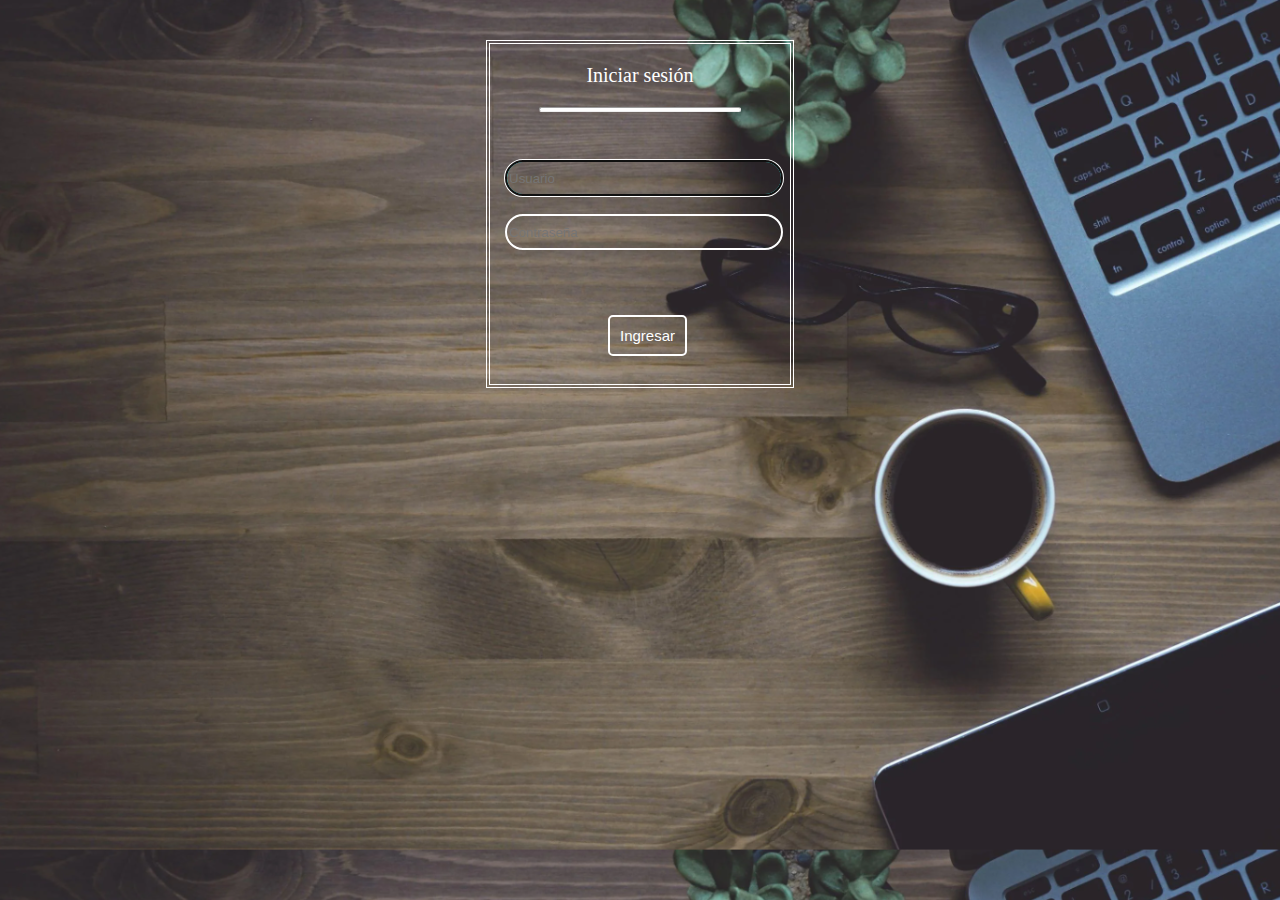
<file: Punto-extra/HTML/index.html>
<!DOCTYPE html>
<html lang="es">
<head>
  <meta charset="UTF-8">
  <meta name="viewport" content="width=device-width, initial-scale=1.0">
  <title>Uso de comparaciones y estructuras de control</title>
  <link rel="icon" href="../imagenes/cargando.png">
  <link rel="stylesheet" href="../CSS/estilos_loading.css">
</head>
<body>
  <div class="box">
    <p>Iniciar sesión</p>
    <hr>
    <input type="text" id="usuario" name="usuario" placeholder="Usuario" autofocus>
    <br><br>
    <input type="password" id="password" name="password" placeholder="Contraseña">
    <br><br>
    <div style="display: flex; justify-content: center; align-items: center; height: 15vh;">
      <button type="button" onclick="ingresar()">Ingresar</button>
    </div>

    <script>
      function ingresar() {
        const usuario = document.getElementById("usuario").value;
        const password = document.getElementById("password").value;

        if (usuario === "damian" && password === "aremy") {
          window.location.href = "portada.html";
        } 
        else {
          document.getElementById("usuario").value = "";
          document.getElementById("password").value = "";
          alert("Ingresó los datos de forma incorrecta, inténtelo nuevamente.");
        }
      }
    </script>
  </div>
</body>
</html>


<!--
placeholder=" masukan email"
placeholder tiene como función:
mostrar un texto de sugerencia o ejemplo corto dentro del campo de entrada antes de que el usuario escriba algo en él.

Es decir, te sugiere algo anteriormente ingresado en el input (recuadro)
Pero tambien muestra de forma tranparente lo que hay entre comillas.
-->
</file>
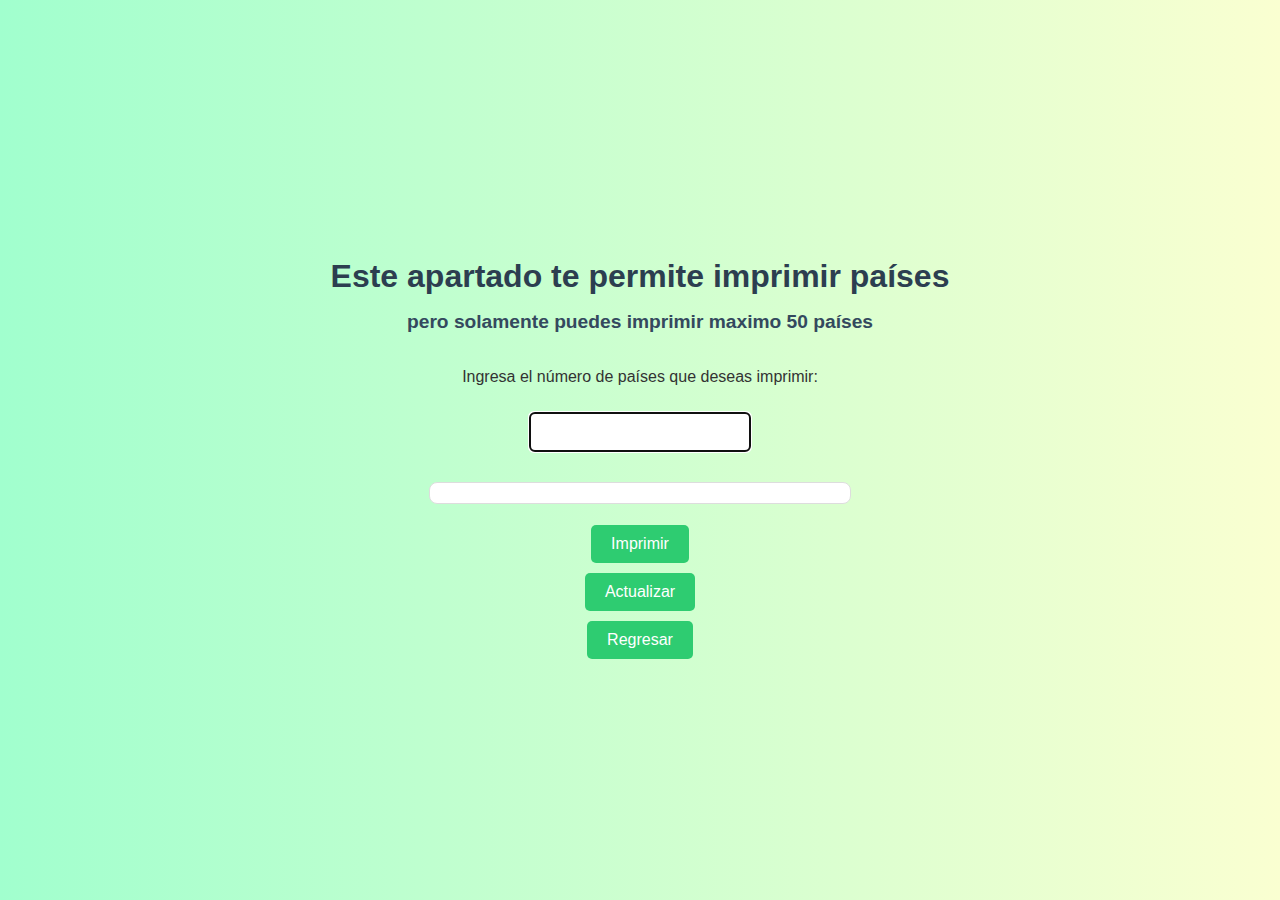
<file: Punto-extra/HTML/break.html>
<!DOCTYPE html>
<html lang="es">
<head>
    <meta charset="UTF-8">
    <meta name="viewport" content="width=device-width, initial-scale=1.0">
    <title>Break</title>
    <link rel="stylesheet" href="../CSS/estilos_break.css">
</head>
<body>
    <h1>Este apartado te permite imprimir países</h1>
    <h3>pero solamente puedes imprimir maximo 50 países</h3>

    <p>Ingresa el número de países que deseas imprimir:</p>
    <input type="text" id="totalpaises" autofocus>

    <p id="imprimir"></p>

    <button type="button" onclick="imprimir()">Imprimir</button>
    <button type="button" onclick="actualizar()">Actualizar</button>
    <button type="button" onclick="regresar()">Regresar</button>

    <script>
        function imprimir() {

            const paises = [
  // África
  "Nigeria", "Egipto", "Sudáfrica", "Kenia", "Ghana", "Marruecos", "Etiopía", "Senegal", "Tanzania", "Angola",

  // América
  "México", "Estados Unidos", "Canadá", "Brasil", "Argentina", "Colombia", "Perú", "Chile", "Venezuela", "Cuba",

  // Asia
  "China", "India", "Japón", "Corea del Sur", "Indonesia", "Arabia Saudita", "Irán", "Turquía", "Vietnam", "Filipinas",

  // Europa
  "España", "Francia", "Alemania", "Italia", "Reino Unido", "Portugal", "Suecia", "Noruega", "Grecia", "Países Bajos",

  // Oceanía
  "Australia", "Nueva Zelanda", "Fiyi", "Papúa Nueva Guinea", "Samoa", "Tonga", "Islas Salomón", "Vanuatu", "Micronesia", "Nauru"
];


const cantidad = parseInt(document.getElementById("totalpaises").value);
let i = 0;
let text = "";

if (isNaN(cantidad) || cantidad <= 0) {
            text = "Por favor ingresa un número válido mayor a 0.";
        } else {
            let limite = Math.min(cantidad, paises.length);             //devuelve el menor de los dos valores que le pases.
            while (i<50) {
                if (i === limite) { break; }
                      text += paises[i] + "<br>";
                      i++;
    }
        }

    document.getElementById("imprimir").innerHTML = text;
}

     function actualizar() {
        document.getElementById("imprimir").innerHTML = "";
        document.getElementById("totalpaises").value = "";
        document.getElementById("totalpaises").focus();
     }

     function regresar(){
        window.location.href = "menu.html";
     }
    </script>
</body>
</html>
</file>
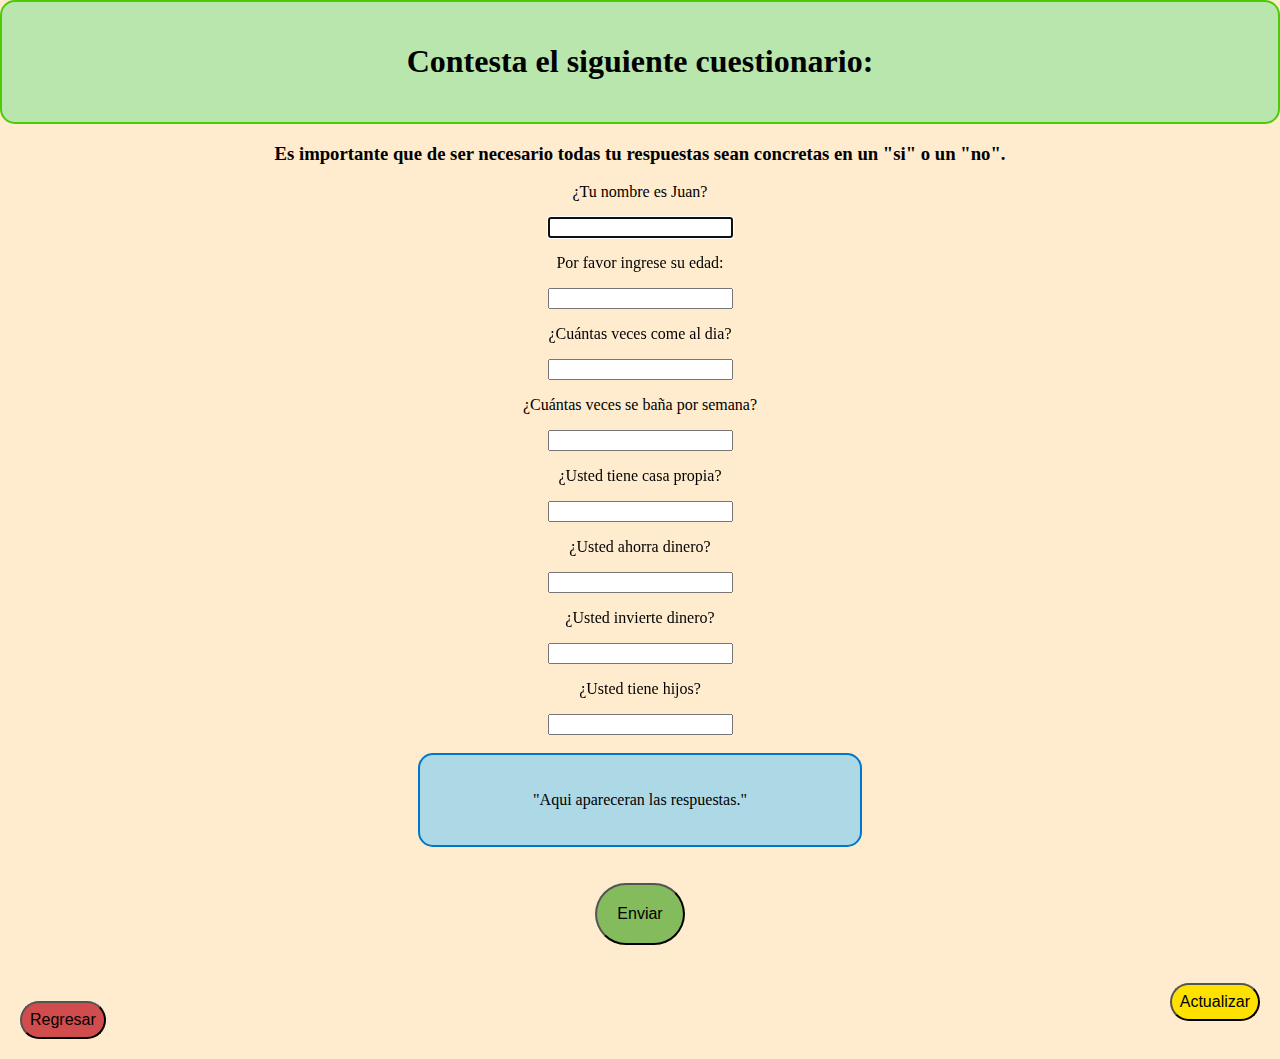
<file: Punto-extra/HTML/comparaciones.html>
<!DOCTYPE html>
<html lang="en">
<head>
    <meta charset="UTF-8">
    <meta name="viewport" content="width=device-width, initial-scale=1.0">
    <title>Comparaciones</title>
    <link rel="stylesheet" href="../CSS/estilos_comparaciones.css">
    <link rel="icon" href="../imagenes/comparaciones.png">
</head>
<body>
  <center>
    <div class="contenedor-de-h1">
    <h1>Contesta el siguiente cuestionario:</h1>
  </div>
    <h3>Es importante que de ser necesario todas tu respuestas sean concretas en un "si" o un "no".</h3>

    <p>¿Tu nombre es Juan?</p>
    <input type="text" id="nombre" autofocus>

    <p>Por favor ingrese su edad:</p>
    <input type="text" id="edad">

    <p>¿Cuántas veces come al dia?</p>
    <input type="text" id="comida">

    <p>¿Cuántas veces se baña por semana?</p>
    <input type="text" id="ducha">

    <p>¿Usted tiene casa propia?</p>
    <input type="text" id="independiente">

    <p>¿Usted ahorra dinero?</p>
    <input type="text" id="mentedetiburon1">
    <p>¿Usted invierte dinero?</p>
    <input type="text" id="mentedetiburon2">

    <p>¿Usted tiene hijos?</p>
    <input type="text" id="familia"><br><br>

      <div class="contenedor-de-respuestas">
        <p id="txt_explicacion">"Aqui apareceran las respuestas."</p>
        <p id="cn" style="display:none">Wow, adivine su nombre!!!</p>
        <p id="in" style="display:none">Ups, al parecer tienes un nombre diferente.</p>
        <p id="ce" style="display:none">Genial, eres mayor de edad.</p>
        <p id="ie" style="display:none">Al parecer eres menor de edad.</p>
        <p id="cc" style="display:none">Felicidades! Comes las veces necesarias.</p>
        <p id="ic" style="display:none">Al parecer te hace falta comer más seguido.</p>
        <p id="cd" style="display:none">Te hace falta más aceo personal.</p>
        <p id="id" style="display:none">Me alegro por tu higiene.</p>
        <p id="ci" style="display:none">Felicidades, eres independiente.</p>
        <p id="ii" style="display:none">Lucha por tu independencia personal.</p>
        <p id="cm" style="display:none">Wow, sabes aprovechar el dinero tienes mente de tiburon!!!</p>
        <p id="mm" style="display:none">Que bien! sabes aprovechar el dinero pero creo que puedes hacerlo mejor.</p>
        <p id="im" style="display:none">Creo que podrias aprovechar mejor tu dinero.</p>
        <p id="cf" style="display:none">Deberias planear una familia propia.</p>
        <p id="if" style="display:none">Felicidades por tu familia.</p>
      </div>

    <br><br><button type="button" onclick="enviar()" class="btn-enviar">Enviar</button><br>

  </center>
    
    <script>
        function enviar() {
            
          const nombre = document.getElementById("nombre").value;
          const edad = document.getElementById("edad").value;
          const comida = document.getElementById("comida").value;
          const ducha = document.getElementById("ducha").value;
          const independiente = document.getElementById("independiente").value;
          const mentedetiburon1 = document.getElementById("mentedetiburon1").value;
          const mentedetiburon2 = document.getElementById("mentedetiburon2").value;
          const familia = document.getElementById("familia").value;

          document.getElementById("txt_explicacion").style.display='none';

          if (nombre === "si" || nombre === "Si" || nombre === "SI" || nombre === "sI") {
            document.getElementById('cn').style.display='block';
          } 
          else {
            document.getElementById('in').style.display='block';
            
          }

          if (edad >= 18) {
            document.getElementById('ce').style.display='block';
          } 
          else if(edad<18){
            document.getElementById('ie').style.display='block';
            
          }

          if (comida >=3) {
            document.getElementById('cc').style.display='block';
          } 
          else {
            document.getElementById('ic').style.display='block';
            
          }

          if (ducha <=3) {
            document.getElementById('cd').style.display='block';
          } 
          else {
            document.getElementById('id').style.display='block';
            
          }
          
          if (independiente === "si" || independiente === "Si" || independiente === "SI" || independiente === "sI" && edad>=18) {
            document.getElementById('ci').style.display='block';
          } 
          else {
            document.getElementById('ii').style.display='block';
            
          }

          if (mentedetiburon1 === "si" || mentedetiburon1 === "Si" || mentedetiburon1 === "SI" || mentedetiburon1 === "sI" && 
              mentedetiburon2 === "si" || mentedetiburon2 === "Si" || mentedetiburon2 === "SI" || mentedetiburon2 === "sI") {
            document.getElementById('cm').style.display='block';
          }
          else if(mentedetiburon1 === "si" || mentedetiburon1 === "Si" || mentedetiburon1 === "SI" || mentedetiburon1 === "sI" || 
                  mentedetiburon2 === "si" || mentedetiburon2 === "Si" || mentedetiburon2 === "SI" || mentedetiburon2 === "sI"){
                  document.getElementById('mm').style.display='block';
          } 
          else {
            document.getElementById('im').style.display='block';
            
          }

          if (familia.toLowerCase() !== "si") {
            document.getElementById('cf').style.display='block';
          } 
          else{
            document.getElementById('if').style.display='block';
            
          }

        }
      </script>

          <button type="button" onclick="actualizar()" class="btn-actualizar">Actualizar</button><br>

          <script>
                function actualizar(){
                  /*Para borrar lo que hay en el imput de la pregunta.*/
          document.getElementById("nombre").value = "";
          document.getElementById("edad").value = "";
          document.getElementById("comida").value = "";
          document.getElementById("ducha").value = "";
          document.getElementById("independiente").value = "";
          document.getElementById("mentedetiburon1").value = "";
          document.getElementById("mentedetiburon2").value = "";
          document.getElementById("familia").value = "";

          /*Para mostrar como se ve originalmente el contenedor de las respuestas.*/
          document.getElementById("txt_explicacion").style.display='block';
          document.getElementById("cn").style.display='none';
          document.getElementById("in").style.display='none';
          document.getElementById("ce").style.display='none';
          document.getElementById("ie").style.display='none';
          document.getElementById("cc").style.display='none';
          document.getElementById("ic").style.display='none';
          document.getElementById("cd").style.display='none';
          document.getElementById("id").style.display='none';
          document.getElementById("ci").style.display='none';
          document.getElementById("ii").style.display='none';
          document.getElementById("cm").style.display='none';
          document.getElementById("mm").style.display='none';
          document.getElementById("im").style.display='none';
          document.getElementById("cf").style.display='none';
          document.getElementById("if").style.display='none';

          /*Para posicionar el pulsor*/
          document.getElementById("nombre").focus();

           }
             </script>

         <button type="button" onclick="regresar_menu()" class="btn-regresar">Regresar</button>
         <script>
             function regresar_menu(){
                window.location.href = "menu.html";
             }
         </script>

</body>
</html>
</file>
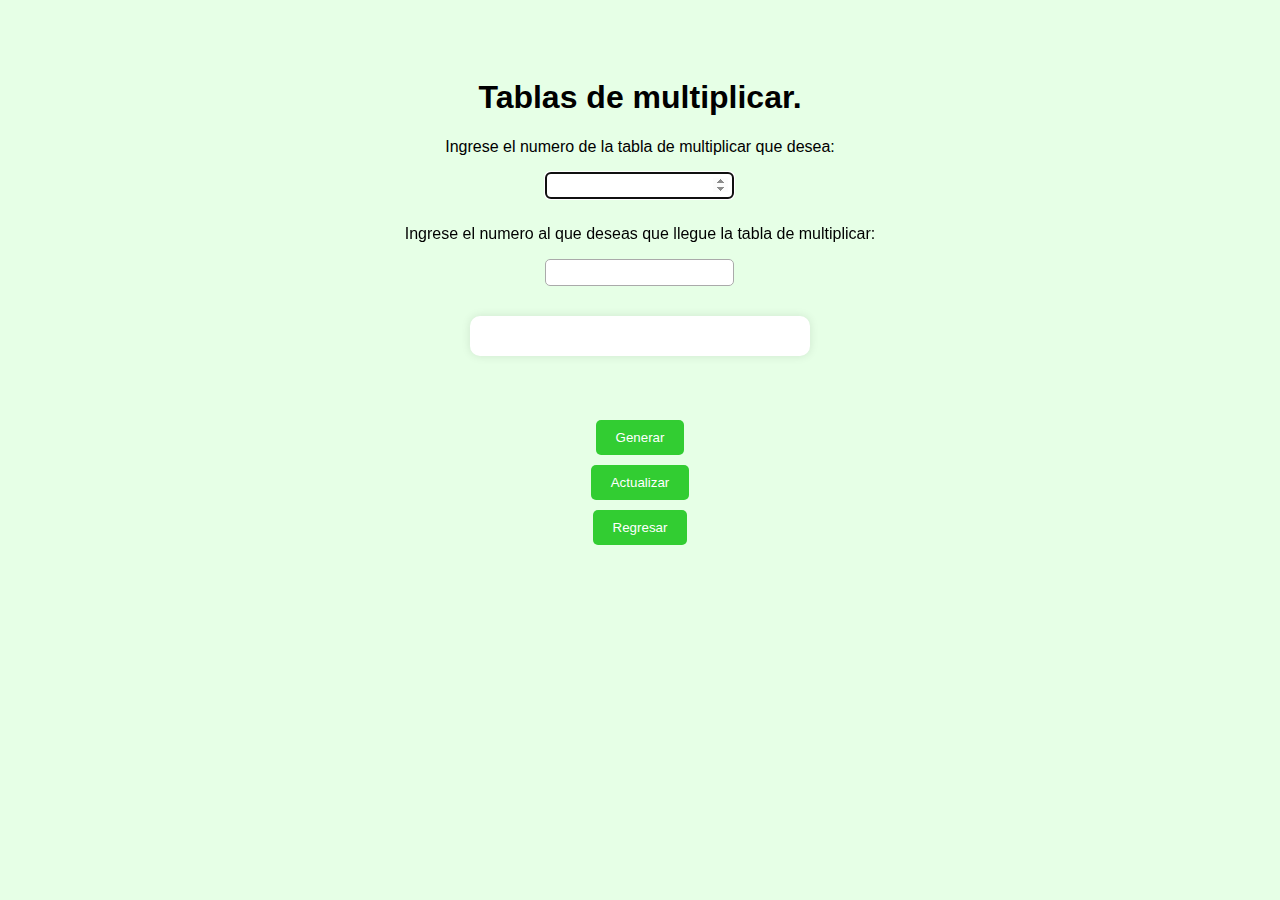
<file: Punto-extra/HTML/for.html>
<!DOCTYPE html>
<html lang="en">
<head>
    <meta charset="UTF-8">
    <meta name="viewport" content="width=device-width, initial-scale=1.0">
    <title>For</title>
    <style>
        body {
          font-family: Arial, sans-serif;
          background-color: #e6ffe6;
          display: flex;
          flex-direction: column;
          align-items: center;
          padding-top: 50px;
        }
    
        h2 {
          color: #2e8b57;
        }
    
        label {
          font-weight: bold;
        }
    
        input {
          margin-bottom: 10px;
          padding: 5px;
          border: 1px solid #aaa;
          border-radius: 5px;
        }
    
        button {
          padding: 10px 20px;
          background-color: #32cd32;
          border: none;
          color: white;
          border-radius: 5px;
          cursor: pointer;
          margin-top: 10px;
        }
    
        button:hover {
          background-color: #28a428;
        }
    
        #resultado {
          margin-top: 20px;
          background-color: white;
          padding: 20px;
          border-radius: 10px;
          box-shadow: 0 0 10px rgba(0,0,0,0.1);
          width: 300px;
          text-align: left;
        }
      </style>
</head>
<body>
    <center>
        <h1>Tablas de multiplicar.</h1>

        <p>Ingrese el numero de la tabla de multiplicar que desea:</p>
        <input type="number" id="numeroam" autofocus>

        <p>Ingrese el numero al que deseas que llegue la tabla de multiplicar:</p>
        <input type="number" id="numeroal">

        <div id="resultado" style="margin-top: 20px;"></div>
        <!--<p id="tabla" style="display:none"></p>-->
        <br><br><br><button type="button" onclick="tabla()">Generar</button>
    </center>

    <button type="button" onclick="actualizar()">Actualizar</button>
    <button type="button" onclick="regresar()">Regresar</button>

        <script>
            function tabla() {
                const numeroam = document.getElementById("numeroam").value;
                const final = document.getElementById("numeroal").value;
                let resultado = "";

                if (isNaN(numeroam) || isNaN(final)) {
                   resultado = "Por favor ingresa valores válidos.";
                } 
                else {
                       for (let i = 1; i <= final; i++) {
                            resultado += `${numeroam} × ${i} = ${numeroam * i}<br>`;
                        }
                }

                document.getElementById("resultado").innerHTML = resultado;
            }

            function actualizar() {
                document.getElementById("resultado").innerHTML = "";
                document.getElementById("numeroam").value = "";
                document.getElementById("numeroal").value = "";
                document.getElementById("numeroam").focus();
            }

            function regresar(){
            window.location.href = "menu.html";
        }
        </script>

</body>
</html>
</file>
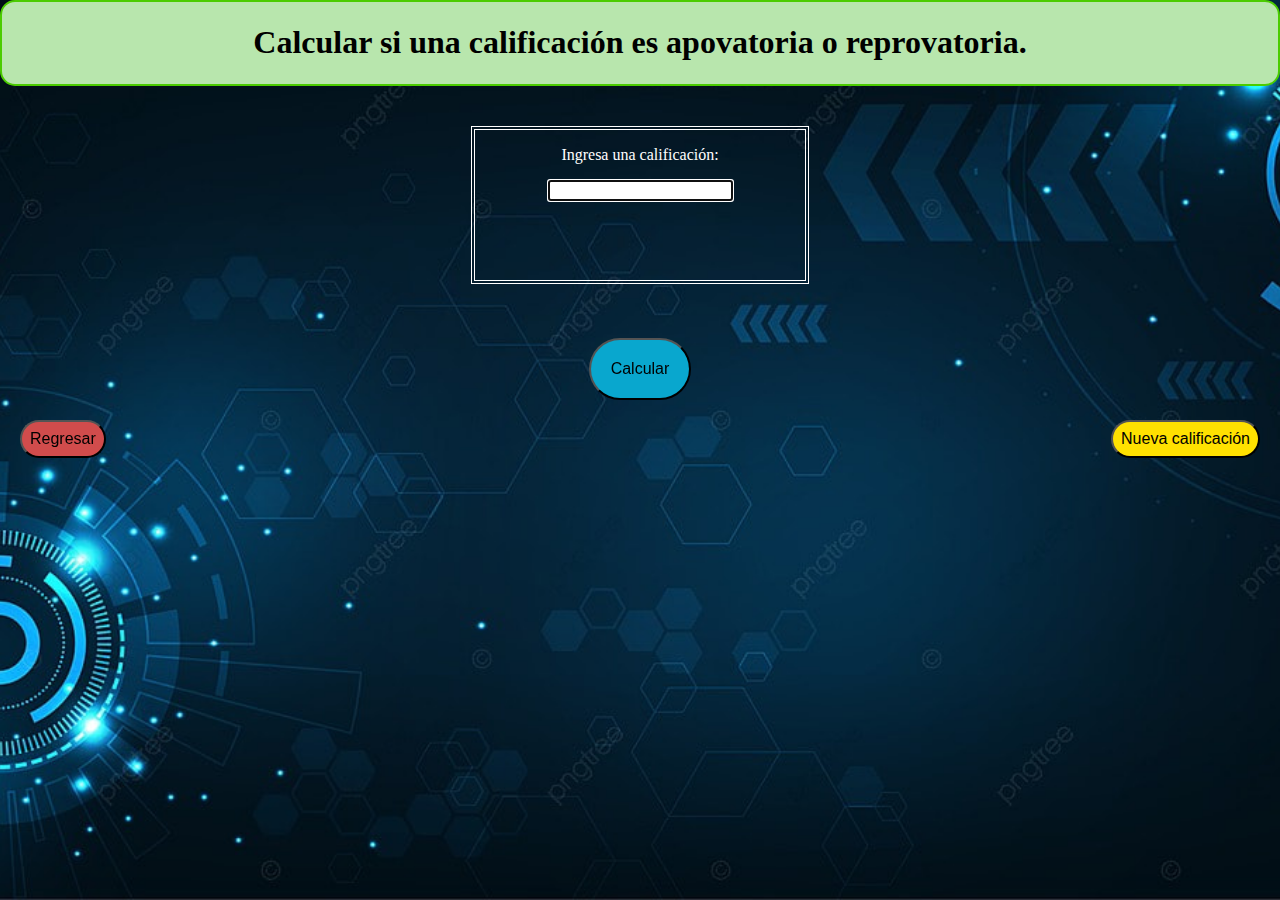
<file: Punto-extra/HTML/ifelse.html>
<!DOCTYPE html>
<html lang="en">
<head>
    <meta charset="UTF-8">
    <meta name="viewport" content="width=device-width, initial-scale=1.0">
    <title>If else</title>
    <link rel="icon" href="../imagenes/fondoifelse.png">
    <link rel="stylesheet" href="../CSS/estilos_ifelse.css">
</head>
<body>
    <center>

    <div class="contenedor-de-h1">
    <H1>Calcular si una calificación es apovatoria o reprovatoria.</H1>
    </div>

    <div class="contenedor-de-respuestas">
    <p>Ingresa una calificación:</p>
    <input type="text" id="calificacion" autofocus>

    <p id="cala" style="display:none">Muy bien, tiene una calificación aprobatoria.</p>
    <p id="calr" style="display:none">Lo lamento, la calificación es reprobatoria.</p>
    <p id="cals" style="display:none">Ingresa una calificación menor a 10.</p>
    <p id="cali" style="display:none">Ingresa una calificación con números positivos.</p>
    </div>

    <br><br><br>
    <button type="button" onclick="comprobar()" class="btn-calcular">Calcular</button>
    </div>
    </center>

    <button type="button" onclick="actualizar()" class="btn-actualizar">Nueva calificación</button>
    <button type="button" onclick="regresar()" class="btn-regresar">Regresar</button>

    <script>
        function comprobar(){
            const calificacion = document.getElementById("calificacion").value;

            if(calificacion >= 6 && calificacion <= 10){
                document.getElementById('cala').style.display='block';
            }
            else if(calificacion >10){
                document.getElementById('cals').style.display='block';
                document.getElementById("calificacion").value = "";
                document.getElementById("calificacion").focus();
                document.getElementById("cala").style.display = "none";
                document.getElementById("calr").style.display = "none";
            }
            else if(calificacion <= -1){
                document.getElementById('cali').style.display='block';
                document.getElementById("calificacion").value = "";
                document.getElementById("calificacion").focus();
                document.getElementById("cala").style.display = "none";
                document.getElementById("calr").style.display = "none";
            }
            else{
                document.getElementById('calr').style.display='block';
            }
        }
        
        function actualizar(){
            document.getElementById("calificacion").value = "";
            document.getElementById("calificacion").focus();
            document.getElementById("cala").style.display = "none";
            document.getElementById("calr").style.display = "none";
            document.getElementById("cals").style.display = "none";
            document.getElementById("cali").style.display = "none";
        }

        function regresar(){
            window.location.href = "menu.html";
        }
    </script>

</body>
</html>
</file>
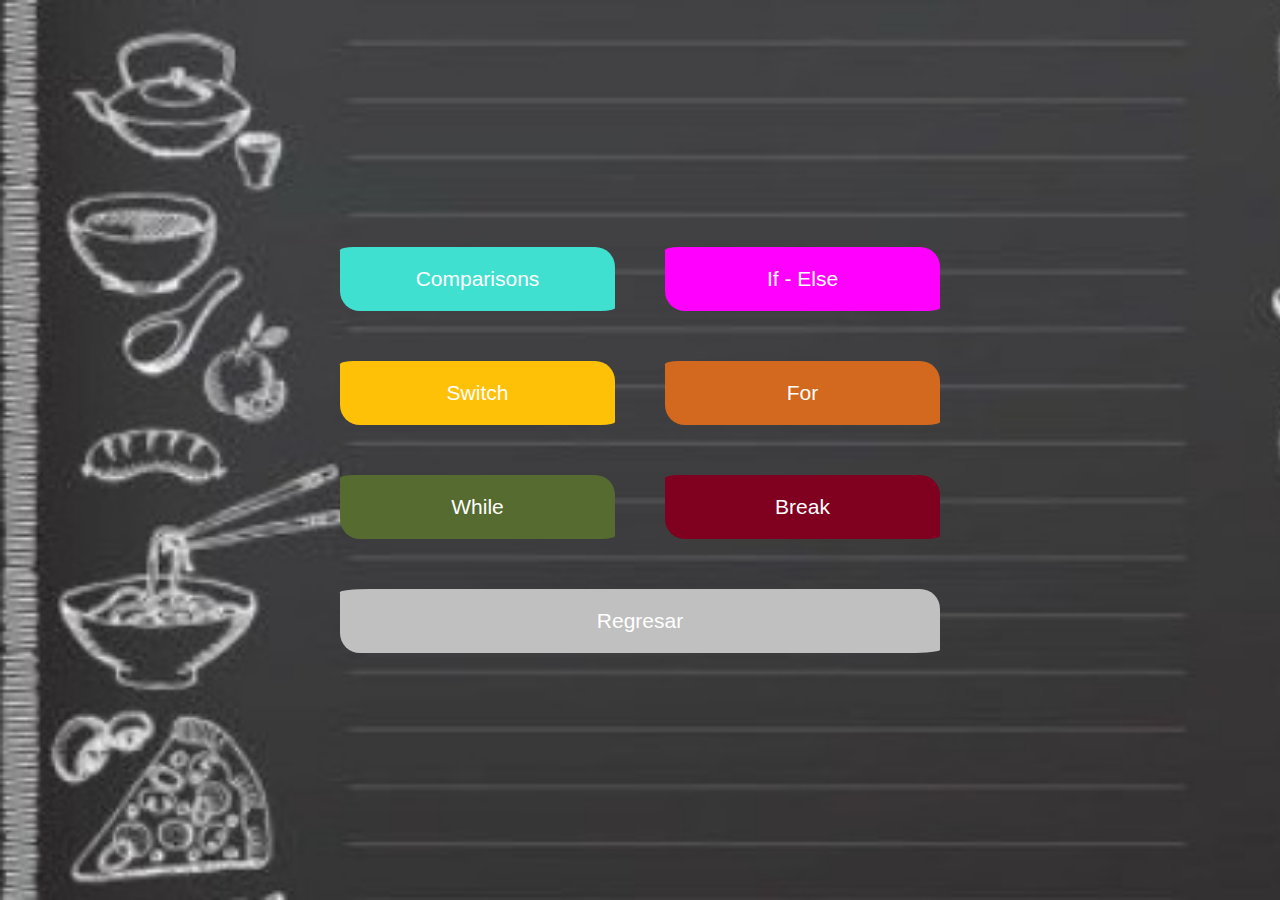
<file: Punto-extra/HTML/menu.html>
<!DOCTYPE html>
<html lang="en">
<head>
    <meta charset="UTF-8">
    <meta name="viewport" content="width=device-width, initial-scale=1.0">
    <title>Menu principal</title>
    <link rel="icon" href="../imagenes/menu.png">
    <link rel="stylesheet" href="../CSS/estilos_menu.css">
</head>
<body>
    <div class="contenedor">
    <button type="button" onclick="com()" style="background-color: #40E0D0;">Comparisons</button>
    <button type="button" onclick="ifelse()" style="background-color: #FF00FF;">If - Else</button>
    <button type="button" onclick="swich()"  style="background-color: #FFC107;">Switch</button>
    <button type="button" onclick="sfor()" style="background-color: #D2691E;">For</button>
    <button type="button" onclick="swhile()" style="background-color: #556B2F;">While</button>
    <button type="button" onclick="sbreak()" style="background-color: #800020;">Break</button>
    <button type="button" onclick="atras()" style="background-color: #C0C0C0;">Regresar</button>
    <script>
        function com() {
    window.location.href = "comparaciones.html";
}

function ifelse() {
    window.location.href = "ifelse.html";
}

function swich() {
    window.location.href = "switch.html";
}

function sfor() {
    window.location.href = "for.html";
}

function swhile() {
    window.location.href = "while.html";
}

function sbreak() {
    window.location.href = "break.html";
}

function atras() {
    window.location.href = "portada.html";
}
    </script>
    </div>

</body>
</html>
</file>
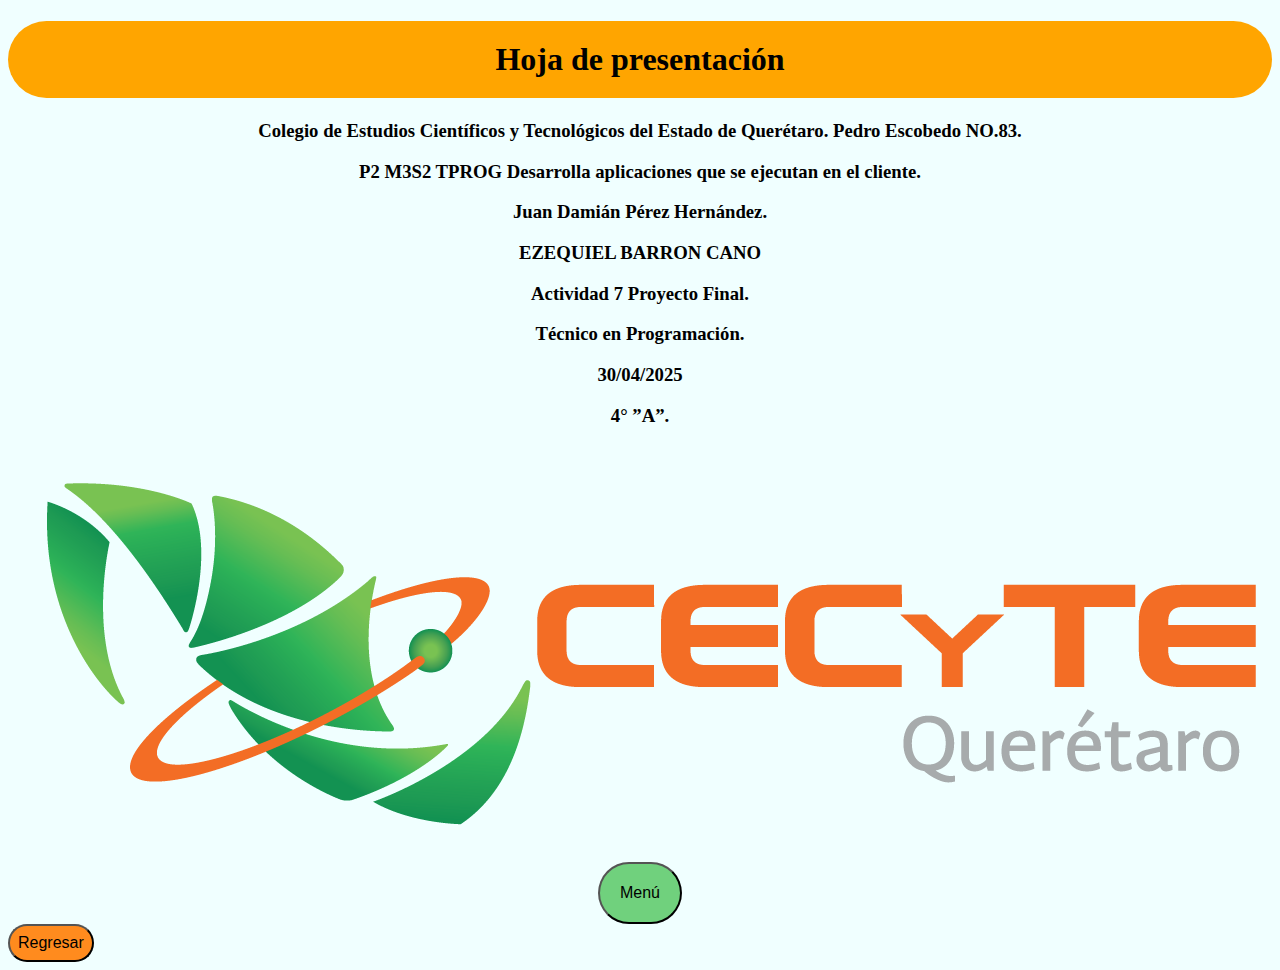
<file: Punto-extra/HTML/portada.html>
<!DOCTYPE html>
<html lang="es">
<head>
    <meta charset="UTF-8">
    <meta name="viewport" content="width=device-width, initial-scale=1.0">
    <title>Portada</title>
    <link rel="icon" href="../imagenes/logodelcecy.jpg">
    <style>
        .btn.uno {
    background-color: rgb(112, 209, 125); 
    padding: 10px 20px;
    font-size: 16px;
    transition: transform 0.2s ease; /* Para animar suavemente el cambio */
    display: flex;
    justify-content: center; 
    align-items: center;
    padding: 20px; 
    border-radius: 50px;
  }

  .btn.uno:hover {
    background-color: rgb(255, 139, 30);
    transform: scale(1.2); /* Aumenta el tamaño al 120% */
}
    .btn.dos {
    background-color: rgb(255, 139, 30); 
    padding: 10px 20px;
    font-size: 16px;
    transition: transform 0.2s ease; /* Para animar suavemente el cambio */
    display: flex;
    justify-content: center;  
    align-items: center;
    padding: 8px; 
    border-radius: 50px;
  }

  .btn.dos:hover {
    background-color: rgb(112, 209, 125);
    transform: scale(1.2); /* Aumenta el tamaño al 120% */
}
  
    </style>
</head>
<body style="background-color: azure;">
    <center>
        <strong><h1 style="background-color:orange; padding: 20px; border-radius: 40px;">Hoja de presentación</h1></strong>
        <b>
            <h3>Colegio de Estudios Científicos y Tecnológicos del Estado de Querétaro. Pedro Escobedo NO.83.</h3>
            <h3>P2 M3S2 TPROG Desarrolla aplicaciones que se ejecutan en el cliente.</h3>
            <h3>Juan Damián Pérez Hernández.</h3>
            <h3>EZEQUIEL BARRON CANO</h3>
            <h3>Actividad 7 Proyecto Final.</h3>
            <h3>Técnico en Programación.</h3>
            <h3>30/04/2025</h3>
            <h3>4° ”A”.</h3>
        </b>
        <img src="../imagenes/logocecy.png" alt="logocecy">
        <button type="button" onclick="siguiente_menu()" class="btn uno">Menú</button>
        <script>
            function siguiente_menu(){  
                window.location.href = "menu.html";
            }
        </script>
    </center>
    <button type="button" onclick="regresar_menu()" class="btn dos">Regresar</button>
        <script>
            function regresar_menu(){
                window.location.href = "index.html";
            }
        </script>
    
</body>
</html>
</file>
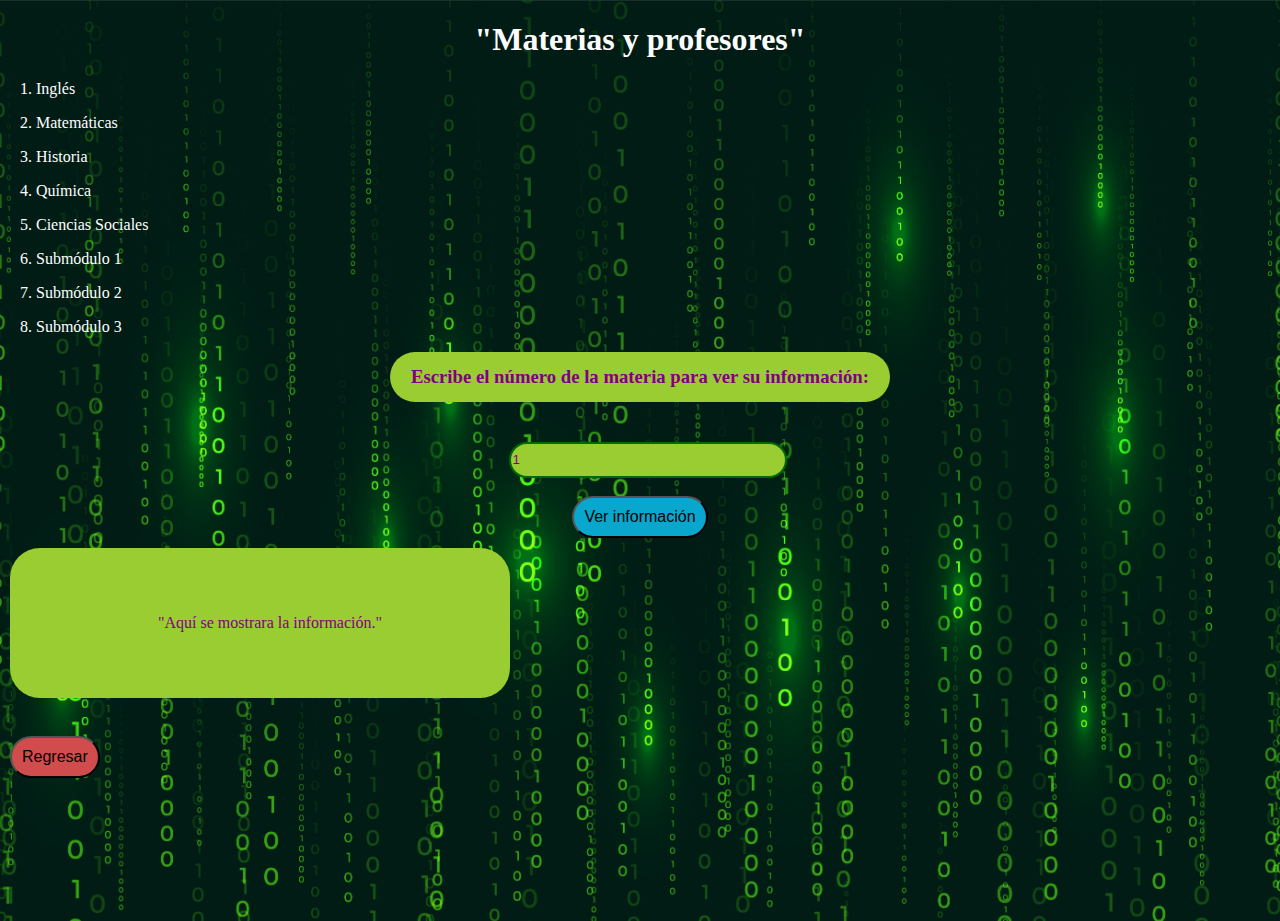
<file: Punto-extra/HTML/switch.html>
<!DOCTYPE html>
<html lang="en">
<head>
  <meta charset="UTF-8" />
  <meta name="viewport" content="width=device-width, initial-scale=1.0"/>
  <title>Switch</title>
  <link rel="stylesheet" href="../CSS/estilos_switch.css"/>
  <link rel="icon" href="../imagenes/iconoswitch.png">
</head>
<body>

  <div class="contenedor-principal">
    <h1>"Materias y profesores"</h1>

    <div class="lista">
      <p>1. Inglés</p>
      <p>2. Matemáticas</p>
      <p>3. Historia</p>
      <p>4. Química</p>
      <p>5. Ciencias Sociales</p>
      <p>6. Submódulo 1</p>
      <p>7. Submódulo 2</p>
      <p>8. Submódulo 3</p>
    </div>

    <div class="contenedor-h3">
    <h3>Escribe el número de la materia para ver su información:</h3>
  </div>
  <center>
    <input class="caja" type="number" id="opc" value="1" /><br><br>
    <button onclick="myFunction()" class="btn-comprobar">Ver información</button>
  </center>

  <div class="contenedor-informacion">
    <p id="demo" style="color: purple;">"Aquí se mostrara la información."</p>
  </div>

      <br><button onclick="location.href='menu.html'" class="btn-regresar">Regresar</button><br>

  </div>

  <script>
    function myFunction() {
      let opc = parseInt(document.getElementById("opc").value);

      switch (opc) {
        case 1: // Inglés
          document.getElementById("demo").innerHTML = "Maestra: Elizabeth Trejo Pérez" + "<p>" 
                              + "<b>PROPOSITO DE LA ASIGNATURA/SUBMÓDULO:</b> <br> Comunicarse en una segunda lengua en"+ 
                              " situaciones cotidianas y lo demuestra por medio del uso y la aplicación de las estructuras vistas";
          break;
        case 2: // Matemáticas
          document.getElementById("demo").innerHTML = "Maestra: Dalia González Muñoz" + "<p>" 
                              + "<b>PROPOSITO DE LA ASIGNATURA/SUBMÓDULO:</b> <br> Aplica procedimientos algorítmicos e interpreta"+ 
                              " sus resultados para anticipar, encontrar y validar soluciones a problemas matemáticos, de áreas del"+ 
                              " conocimiento y de su vida personal.";
          break;
        case 3: // Historia
          document.getElementById("demo").innerHTML = "Maestro: Josue Aaron Lugo Trejo" + "<p>" 
                              + "<b>PROPOSITO DE LA ASIGNATURA/SUBMÓDULO:</b> <br> Desarrollar "+ 
                                "aplicaciones Web que se ejecuten en el cliente.";
          break;
        case 4: // Química
          document.getElementById("demo").innerHTML = "Maestra: Elvira García Ibarra" + "<p>" 
                              + "<b>PROPOSITO DE LA ASIGNATURA/SUBMÓDULO:</b> <br> Analizar la importancia de las reacciones químicas"+ 
                              " naturales o creadas por el hombre"+ 
                              " en nuestro entorno, ya que son responsables de los cambios que experimenta la materia en condiciones";
          break;
        case 5: // Sociales
          document.getElementById("demo").innerHTML = "Maestra: Brenda Miriam Moreno Salinas" + "<p>" 
                              + "<b>PROPOSITO DE LA ASIGNATURA/SUBMÓDULO:</b> <br> Tiene el propósito de contribuir a la comprensión"+ 
                              " y explicación del funcionamiento de la sociedad en su complejidad interna y contextual.";
          break;
        case 6: // Submódulo 1
          document.getElementById("demo").innerHTML = "Maestro: Ricardo Morales Munguía" + "<p>" 
                              + "<b>PROPOSITO DE LA ASIGNATURA/SUBMÓDULO:</b> <br> Al finalizar el módulo el estudiante será capaz de:" +
                              " Desarrollar aplicaciones web y construir páginas web";
          break;
        case 7: // Submódulo 2
          document.getElementById("demo").innerHTML = "Maestro: Ezequiel Barrón Cano" + "<p>" 
                              + "<b>PROPOSITO DE LA ASIGNATURA/SUBMÓDULO:</b> <br> Desarrollar aplicaciones Web que se ejecuten en el cliente.";
          break;
        case 8: // Submódulo 3
          document.getElementById("demo").innerHTML = "Maestra: María Guadalupe Cuéllar Vega" + "<p>" 
                              + "<b>PROPOSITO DE LA ASIGNATURA/SUBMÓDULO:</b> <br> Desarrollar aplicaciones que se ejecutan en el servidor";
          break;

        default:
          document.getElementById("demo").innerHTML = "No existe esa opción";
      }
    }
  </script>


</body>
</html>
</file>
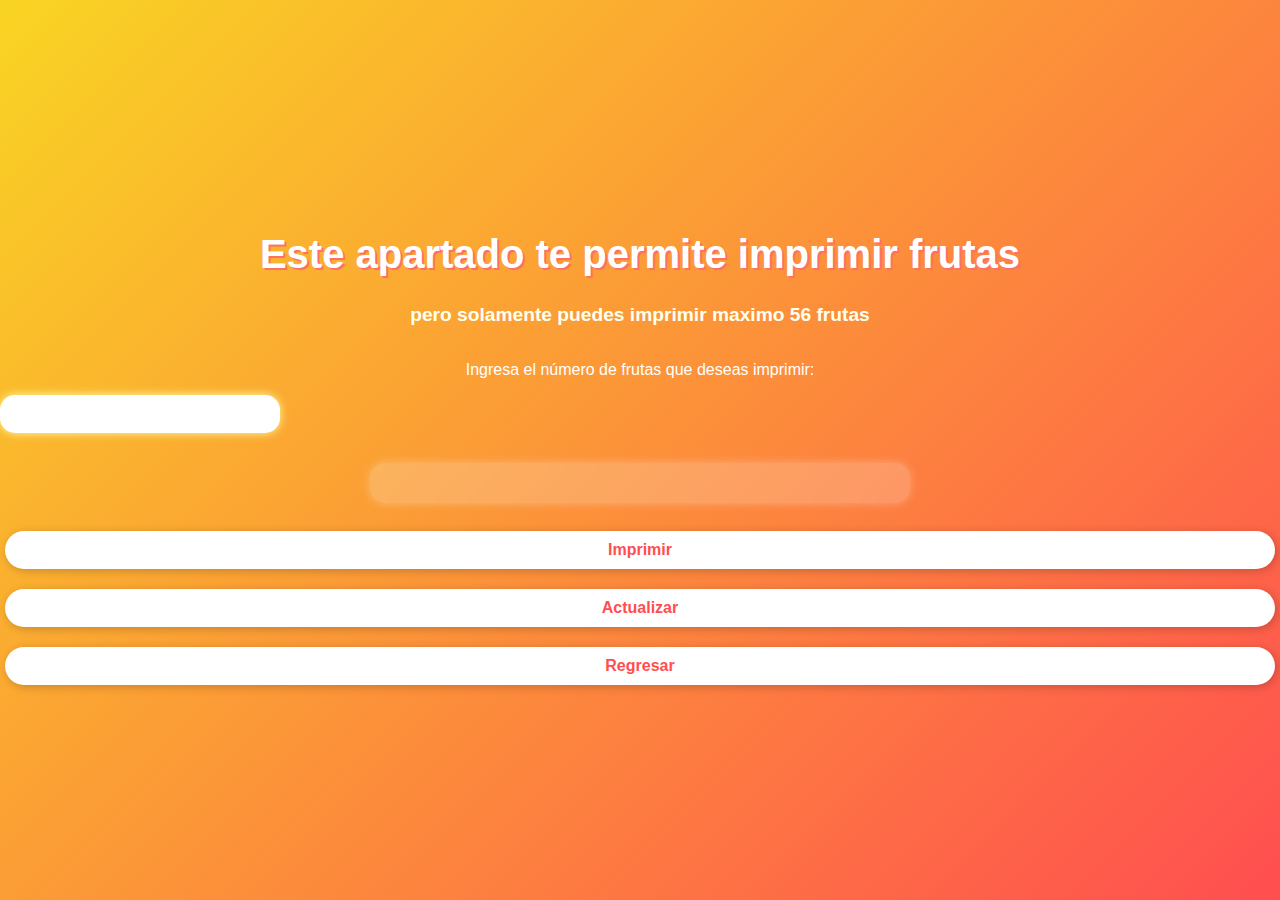
<file: Punto-extra/HTML/while.html>
<!DOCTYPE html>
<html lang="es">
<head>
    <meta charset="UTF-8">
    <meta name="viewport" content="width=device-width, initial-scale=1.0">
    <title>while</title>
    <link rel="stylesheet" href="../CSS/estilos_while.css">
</head>
<body>
    <h1>Este apartado te permite imprimir frutas</h1>
    <h3>pero solamente puedes imprimir maximo 56 frutas</h3>

    <p>Ingresa el número de frutas que deseas imprimir:</p>
    <input type="text" id="totalfrutas" autofocus>

    <p id="imprimir"></p>

    <button type="button" onclick="imprimir()">Imprimir</button>
    <button type="button" onclick="actualizar()">Actualizar</button>
    <button type="button" onclick="regresar()">Regresar</button>

    <script>
        function imprimir() {

            const frutas = [
        "🍎 Manzana", "🍐 Pera", "🍌 Plátano", "🍇 Uva", "🍈 Melón", "🍉 Sandía", "🍑 Durazno", "🍒 Cereza",
        "🥝 Kiwi", "🍍 Piña", "🥭 Mango", "🍊 Mandarina", "🍋 Limón", "🍓 Fresa", "🍅 Tomate", "🥥 Coco",
        "🍏 Manzana Verde", "🍊 Naranja", "🥑 Aguacate", "🍆 Berenjena", "🍠 Batata", "🌽 Maíz", "🍄 Hongo",
        "🍐 Guayaba", "🍍 Carambola", "🍉 Pitahaya", "🍋 Lichi", "🍇 Maracuyá", "🍌 Tamarindo", "🍑 Chirimoya",
        "🍓 Rambután", "🍊 Mamey", "🍎 Mangostán", "🍏 Zapote", "🍈 Níspero", "🍉 Atemoya", "🍒 Caimito",
        "🍋 Feijoa", "🫐 Arándano", "🍇 Mora", "🍓 Frambuesa", "🫐 Grosella", "🫐 Zarzamora", "🥜 Nuez",
        "🌰 Almendra", "🌰 Avellana", "🌰 Castaña", "🥜 Pistacho", "🥥 Coco", "🍊 Pomelo", "🍊 Clementina",
        "🍋 Lima", "🍊 Bergamota", "🍋 Yuzu", "🍊 Kumquat", "🍋 Calamondín", "🍉 Naranjilla", "🍋 Sudachi"
    ];

const cantidad = parseInt(document.getElementById("totalfrutas").value);
let i = 0;
let text = "";

if (isNaN(cantidad) || cantidad <= 0) {
        text = "<p class='error'>Por favor ingresa un número válido mayor a 0.</p>";
    } else {
        const limite = Math.min(cantidad, frutas.length);
        while (i < limite) {
            text += `<div class="tarjeta">${frutas[i]}</div>`;
            i++;
        }
    }

    document.getElementById("imprimir").innerHTML = text;
}

     function actualizar() {
        document.getElementById("imprimir").innerHTML = "";
        document.getElementById("totalfrutas").value = "";
        document.getElementById("totalfrutas").focus();
     }

     function regresar(){
        window.location.href = "menu.html";
     }
    </script>
</body>
</html>
</file>
<file: Punto-extra/CSS/estilos_loading.css>
body{
    background-image: url(../imagenes/fondosesion.png);
   background-size:cover;
   }
   
   
   .box{
     width: 300px;
     height: 340px;
     border: 4px double white;
     margin:0 auto;
     margin-top:40px;
    
   }
   
   input[type=text]{
     width:270px;
     height: 30px;
     margin-top:40px;
     margin-left:15px;
     border:2px solid white;
     background-color:transparent;
     border-radius:20px;
     color:white;
   }
   
   input[type=text]:focus{
       border:2px solid #59FCFA;
       transition:0.4s;
   }
   
   input[type=password]:focus{
       border:2px solid #59FCFA;
       transition:0.4s;
   }
   
   
   input[type=password]{
     width:270px;
     height: 30px;
     margin-left:15px;
     border:2px solid white;
     background-color:transparent;
     border-radius:20px;
     color:white;
   
   }
   
   button{
    text-align: center;
     padding:10px;
     margin-left:15px;
     border:2px solid white;
     background-color:transparent;
     color:white;
     font-size:15px;
     border-radius:5px;
   }
   
   button:focus{
     background-color:rgba(116, 68, 68, 0.663);
     
     
   }
   
   p{
     font-size:20px;
    color:white;
     text-align: center;
   }
   
   hr{
     width:200px;
     height:3px;
     background-color:white;
     border-radius:3px;
   }
</file>
<file: Punto-extra/CSS/estilos_break.css>
body {
    background: linear-gradient(to right, #a1ffce, #faffd1);
    font-family: 'Segoe UI', Tahoma, Geneva, Verdana, sans-serif;
    margin: 0;
    padding: 0;
    display: flex;
    flex-direction: column;
    align-items: center;
    justify-content: center;
    height: 100vh;
    color: #333;
}

h1 {
    font-size: 2rem;
    color: #2c3e50;
    margin-bottom: 0.5em;
}

h3 {
    font-size: 1.2rem;
    color: #34495e;
    margin-top: 0;
}

input[type="text"] {
    padding: 10px;
    font-size: 1rem;
    width: 200px;
    margin: 10px 0;
    border-radius: 5px;
    border: 1px solid #ccc;
}

button {
    padding: 10px 20px;
    margin: 5px;
    font-size: 1rem;
    border: none;
    border-radius: 5px;
    background-color: #2ecc71;
    color: white;
    cursor: pointer;
    transition: background-color 0.3s ease;
}

button:hover {
    background-color: #27ae60;
}

#imprimir {
    margin-top: 20px;
    font-size: 1rem;
    line-height: 1.6;
    max-height: 200px;
    overflow-y: auto;
    padding: 10px;
    background: white;
    border-radius: 8px;
    border: 1px solid #ddd;
    width: 80%;
    max-width: 400px;
    text-align: left;
}
</file>
<file: Punto-extra/CSS/estilos_comparaciones.css>
body {
    background-color: blanchedalmond;
    background-size:cover;
    margin: 0;
      padding: 0;
}

.contenedor-de-respuestas {
  width: 400px;              /* Ancho fijo */
  background-color: lightblue; /* Color de fondo */
  border-radius: 15px;         /* Bordes curveados */
  padding: 20px;               /* Espacio interno (opcional) */
  border: 2px solid #0077cc;   /* Línea de borde (opcional) */
}

.contenedor-de-h1 {
  background-color: rgb(184, 230, 173); /* Color de fondo */
  border-radius: 15px;         /* Bordes curveados */
  padding: 20px;               /* Espacio interno (opcional) */
  border: 2px solid #4bcc00;   /* Línea de borde (opcional) */
}

.btn-enviar {
  background-color: rgb(132, 188, 93); 
  padding: 10px 20px;
  font-size: 16px;
  transition: transform 0.2s ease; /* Para animar suavemente el cambio */
  display: flex;
  justify-content: center; 
  align-items: center;
  padding: 20px; 
  border-radius: 50px;
}

.btn-enviar:hover {
  background-color: rgb(40, 229, 11);
  transform: scale(1.2); /* Aumenta el tamaño al 120% */
}

.btn-regresar {
  background-color: rgb(209, 76, 76); 
  padding: 10px 20px;
  font-size: 16px;
  transition: transform 0.2s ease; /* Para animar suavemente el cambio */
  display: flex;
  justify-content: center; 
  align-items: center;
  padding: 8px;                   /* Espacio interior */
  border-radius: 50px;
  margin: 20px;
}

.btn-regresar:hover {
  background-color: rgb(206, 0, 0);
  transform: scale(1.2); /* Aumenta el tamaño al 120% */
}

.btn-actualizar {
  background-color: rgb(255, 225, 0);
  padding: 10px 20px;
  font-size: 16px;
  transition: transform 0.2s ease; /* Para animar suavemente el cambio */
  display: flex;
  justify-content: center; 
  align-items: center;
  padding: 8px;                   /* Espacio interior */
  border-radius: 50px;
  float: right;
  margin: 20px;
}

.btn-actualizar:hover {
  background-color: rgb(248, 255, 30);
  transform: scale(1.2); /* Aumenta el tamaño al 120% */
}
</file>
<file: Punto-extra/CSS/estilos_ifelse.css>
body {
    background-image: url('../imagenes/ifelseprueba.jpg'); 
    background-size: cover; 
    background-repeat: no-repeat; 
    background-position: center;
    height: 100vh; /* <- Esto hace que el fondo cubra toda la pantalla */
    margin: 0;      /* Elimina espacios por defecto */
    padding: 0;
}

.btn-calcular {
    background-color: rgb(9, 167, 206); 
    padding: 10px 20px;
    font-size: 16px;
    transition: transform 0.2s ease; /* Para animar suavemente el cambio */
    display: flex;
    justify-content: center; 
    align-items: center;
    padding: 20px; 
    border-radius: 50px;
  }
  
  .btn-calcular:hover {
    background-color: rgb(9, 167, 206);
    transform: scale(1.2); /* Aumenta el tamaño al 120% */
  }
  
  .btn-regresar {
    background-color: rgb(209, 76, 76); 
    padding: 10px 20px;
    font-size: 16px;
    transition: transform 0.2s ease; /* Para animar suavemente el cambio */
    display: flex;
    justify-content: center; 
    align-items: center;
    padding: 8px;                   /* Espacio interior */
    border-radius: 50px;
    margin: 20px;
  }
  
  .btn-regresar:hover {
    background-color: rgb(206, 0, 0);
    transform: scale(1.2); /* Aumenta el tamaño al 120% */
  }

.btn-actualizar {
    background-color: rgb(255, 225, 0);
    padding: 10px 20px;
    font-size: 16px;
    transition: transform 0.2s ease; /* Para animar suavemente el cambio */
    display: flex;
    justify-content: center; 
    align-items: center;
    padding: 8px;                   /* Espacio interior */
    border-radius: 50px;
    float: right;
    margin: 20px;
  }
  
  .btn-actualizar:hover {
    background-color: rgb(248, 255, 30);
    transform: scale(1.2); /* Aumenta el tamaño al 120% */
  }

  .contenedor-de-respuestas {
    width: 330px;                    /*Ancho del contenedor*/
     height: 150px;                  /*Alto del contenedor*/
     border: 4px double white;
     margin:0 auto;
     margin-top:40px;
     p {
        color: white;
     }
  }
  
  .contenedor-de-h1 {
    background-color: rgb(184, 230, 173); /* Color de fondo */
    border-radius: 15px;         /* Bordes curveados */
    padding: 1px;               /* Espacio interno (opcional) */
    border: 2px solid #4bcc00;   /* Línea de borde (opcional) */
  }
</file>
<file: Punto-extra/CSS/estilos_menu.css>
body{
    background-image:url(../imagenes/fondomenu.jpg);
    background-size:cover;
    margin: 0;
      padding: 0;
      display: flex;
      justify-content: center;
      align-items: center;
      height: 100vh;
}

.contenedor {
    display: flex;
    flex-wrap: wrap;
    justify-content: space-between;
    gap: 50px; /* Espacio entre botones */
    max-width: 600px; /* Evita que se vayan a los bordes */
    padding: 20px;
  }

  .contenedor button {
    flex: 1 1 calc(33.33% - 20px); /* 3 por fila, ajustables */
    padding: 20px;
    font-size: 21px; /*Es el tamaño de la letra*/
    color: white;
    border: none;
    border-radius: 5% 20px;
    cursor: pointer;
    transition: transform 0.2s ease; /* Para animar suavemente el cambio */
  }

  button:hover {
    transform: scale(1.2); /* Aumenta el tamaño al 120% */
  }

  /*h1{
    background-color: #B8860B;
    border-radius: 50px;
    padding: 30px;
    font-size: 45px;
    height: 15vh;
  }*/
</file>
<file: Punto-extra/CSS/estilos_switch.css>
body {
    background-image: url('../imagenes/fondoswitch.jpg'); 
    background-size: cover; 
    background-repeat: no-repeat; 
    background-position: center;
    height: 100vh; /* <- Esto hace que el fondo cubra toda la pantalla */
    margin: 0;      /* Elimina espacios por defecto */
    padding: 0;
}

.contenedor-principal {
    /*width: 330px;                    /*Ancho del contenedor*/
     /*height: 150px;                  /*Alto del contenedor*/
     /*border: 4px double white;
     margin:0 auto;
     margin-top:40px;*/

     h1 {
        color: white;
        text-align: center;
     }

     h3 {
        color:purple;
        text-align: center;
     }
     p {
        color: white;
        padding-left: 20px;
     }

  }

  .contenedor-h3 {
    width: 500px;
    height: 50px; 
    background-color: yellowgreen;
    margin: 0 auto; /* centra horizontalmente */
    border-radius: 50px;
    display: flex;
    justify-content: center; 
    align-items: center;
  }

  input[type=number]{
    width:270px;
    height: 30px;
    margin-top:40px;
    margin-left:15px;
    border:2px solid rgb(0, 107, 5);
    background-color:yellowgreen;
    border-radius:20px;
    color:purple;
  }

  .btn-comprobar {
    background-color: rgb(9, 167, 206); 
    padding: 10px 20px;
    font-size: 16px;
    transition: transform 0.2s ease; /* Para animar suavemente el cambio */
    display: flex;
    justify-content: center; 
    align-items: center;
    padding: 10px; 
    border-radius: 50px;
  }
  
  .btn-comprobar:hover {
    background-color: rgb(9, 167, 206);
    transform: scale(1.2); /* Aumenta el tamaño al 120% */
  }

  .btn-regresar {
    background-color: rgb(209, 76, 76); 
    padding: 10px 20px;
    font-size: 16px;
    transition: transform 0.2s ease; /* Para animar suavemente el cambio */
    display: flex;
    justify-content: center; 
    align-items: center;
    padding: 10px;                   /* Espacio interior */
    border-radius: 50px;
    margin: 10px; /* Arriba, lados, abajo */ /* Arriba, derecha, abajo, izquierda */ /* 20px arriba y abajo, 10px a los lados */
  }
  
  .btn-regresar:hover {
    background-color: rgb(206, 0, 0);
    transform: scale(1.2); /* Aumenta el tamaño al 120% */
  }

  .contenedor-informacion {
    width: 500px;
    height: 150px; 
    background-color: yellowgreen;
    border-radius: 30px;
    display: flex;
    justify-content: center; 
    align-items: center;
    margin: 10px;
  }
</file>
<file: Punto-extra/CSS/estilos_while.css>
body {
    margin: 0;
    padding: 0;
    font-family: 'Comic Sans MS', cursive, sans-serif;
    background: linear-gradient(135deg, #f9d423, #ff4e50);
    color: #fff;
    text-align: center;
    min-height: 100vh;
    display: flex;
    flex-direction: column;
    justify-content: center;
}

/* Encabezados animados */
h1 {
    font-size: 2.5rem;
    margin-bottom: 0.2em;
    text-shadow: 2px 2px #ff6f69;
}

h3 {
    font-size: 1.2rem;
    color: #ffe;
    margin-bottom: 1em;
}

/* Input decorado */
input[type="text"] {
    padding: 10px 15px;
    font-size: 1rem;
    border: none;
    border-radius: 15px;
    outline: none;
    width: 250px;
    text-align: center;
    box-shadow: 0 0 10px #ffa;
}

/* Botones estilizados */
button {
    padding: 10px 20px;
    margin: 10px 5px;
    font-size: 1rem;
    background-color: #fff;
    color: #ff4e50;
    border: none;
    border-radius: 25px;
    cursor: pointer;
    font-weight: bold;
    transition: all 0.3s ease;
    box-shadow: 2px 2px 10px rgba(0,0,0,0.2);
}

button:hover {
    background-color: #ff4e50;
    color: #fff;
}

/* Contenedor de resultados */
#imprimir {
    margin-top: 30px;
    padding: 20px;
    background: rgba(255, 255, 255, 0.2);
    border-radius: 15px;
    width: 80%;
    max-width: 500px;
    margin-left: auto;
    margin-right: auto;
    font-size: 1.1rem;
    color: #fff;
    backdrop-filter: blur(5px);
    box-shadow: 0 0 10px rgba(255,255,255,0.3);
}

.tarjeta {
    background: rgba(255, 255, 255, 0.8);
    color: #333;
    margin: 10px auto;
    padding: 12px 20px;
    border-radius: 15px;
    width: 80%;
    max-width: 300px;
    font-size: 1.2rem;
    font-weight: bold;
    box-shadow: 0 4px 10px rgba(0, 0, 0, 0.2);
    transition: transform 0.2s ease;
}

.tarjeta:hover {
    transform: scale(1.05);
    background-color: #fffde7;
}

.error {
    color: #ffeb3b;
    font-weight: bold;
}
</file>
